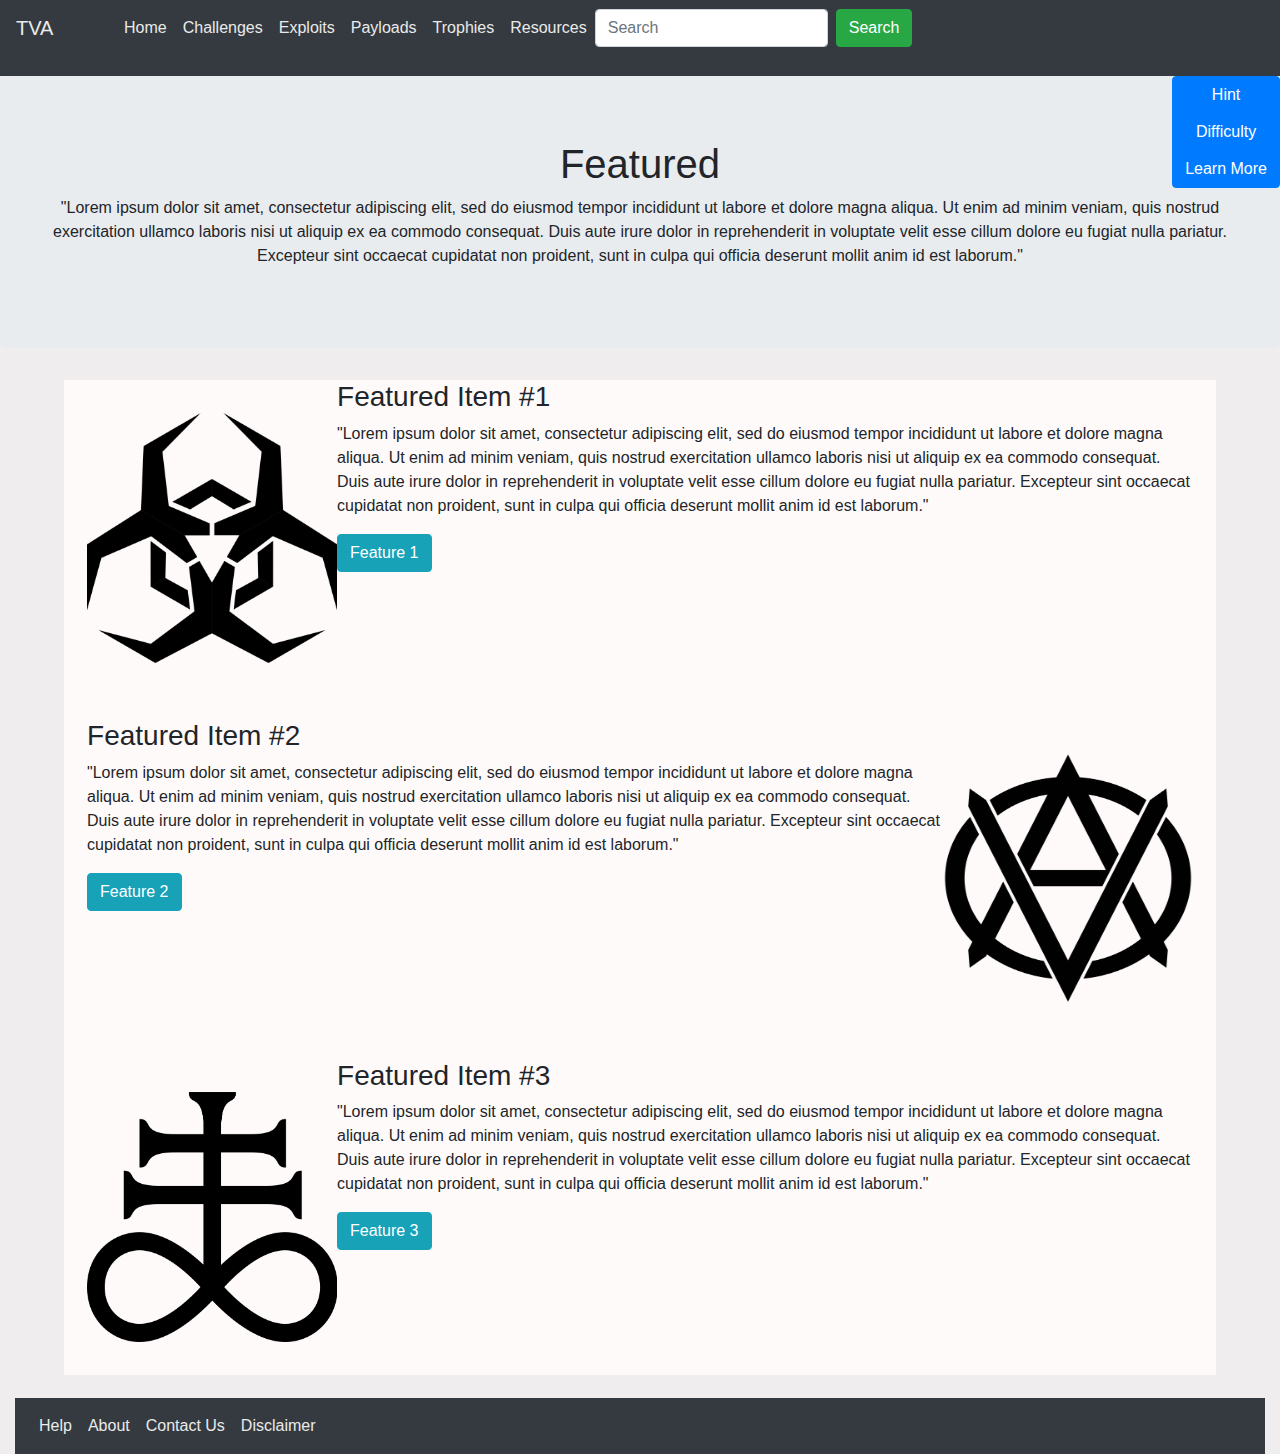
<file: index.html>
<!doctype html>
<html>
<head>
    <meta charset="utf-8">
    <meta name="viewport" content="width=device-width, initial-scale=1">
    <link rel="stylesheet" href="https://maxcdn.bootstrapcdn.com/bootstrap/4.0.0/css/bootstrap.min.css">
    <link href="./css/style.css" rel="stylesheet" type="text/css" />
    <script src="https://ajax.googleapis.com/ajax/libs/jquery/3.3.1/jquery.min.js"></script>
    <script src="https://cdnjs.cloudflare.com/ajax/libs/popper.js/1.12.9/umd/popper.min.js"></script>
    <script src="https://maxcdn.bootstrapcdn.com/bootstrap/4.0.0/js/bootstrap.min.js"></script>
    <title>Terribly Vulnerable Webapp</title>
</head>
<body>
    <!--**** ~ ~ ~ Navigation Bar ~ ~ ~ *****-->
    <nav class="navbar navbar-expand-sm bg-dark navbar-dark">
        <ul class="navbar-nav">
            <li class="nav-item">
                <!-- TVA logo here -->
                <a id="logo" class="navbar-brand" href="index.html">TVA</a>
            </li>
            <li class="nav-item">
                <button class="navbar-toggler" type="button" data-toggle="collapse" data-target="#collapsibleNavbar">
                    <span class="navbar-toggler-icon"></span>
                </button>
                <div class="collapse navbar-collapse toolbar" id="collapsibleNavbar">
                    <ul class="navbar-nav">
                        <li class="nav-item">
                            <a class="nav-link" href="index.html">Home</a>
                        </li>
                        <li class="nav-item">
                            <a class="nav-link" href="challenges.html">Challenges</a>
                        </li>
                        <li class="nav-item">
                            <a class="nav-link" href="exploits.html">Exploits</a>
                        </li>
                        <li class="nav-item">
                            <a class="nav-link" href="payloads.html">Payloads</a>
                        </li>
                        <li class="nav-item">
                            <a class="nav-link" href="trophies.html">Trophies</a>
                        </li>
                        <li class="nav-item">
                            <a class="nav-link" href="resources.html">Resources</a>
                        </li>
                    </ul>
                    <div id="search-bar">
                        <form class="form-inline" action="/action_page.php">
                            <input class="form-control mr-sm-2" type="text" placeholder="Search">
                            <button class="btn btn-success" type="submit">Search</button>
                        </form>
                    </div>
                </div>
            </li>
        </ul>
    </nav>
    <!-- ****** ~ ~ ~ Floating Side Bar ~ ~ ~ ****** -->
    <div id="floatingUI" class="btn-group-vertical">
        <button type="button" class="btn btn-primary">Hint</button>
        <button type="button" class="btn btn-primary">Difficulty</button>
        <button type="button" class="btn btn-primary">Learn More</button>
    </div>
    <!-- ****** ~ ~ ~ Page Body ~ ~ ~ ****** -->
    <div class="well well-sm">
        <div class="jumbotron" id="page-hdr">
            <h1>Featured</h1>
            <p>
                "Lorem ipsum dolor sit amet, consectetur adipiscing elit, sed do
                eiusmod tempor incididunt ut labore et dolore magna aliqua. Ut
                enim ad minim veniam, quis nostrud exercitation ullamco laboris
                nisi ut aliquip ex ea commodo consequat. Duis aute irure dolor
                in reprehenderit in voluptate velit esse cillum dolore eu fugiat
                nulla pariatur. Excepteur sint occaecat cupidatat non proident,
                sunt in culpa qui officia deserunt mollit anim id est laborum."
            </p>
        </div>
        <div class="well well-lg" id="card-box">
            <div id="body-div">
                <div id="featured" class="media">
                    <div id="feature-list" class="media-left">
                        <img id="card-img" src="images/card_001.png" class="media-object" />
                    </div>
                    <div class="media-body">
                        <div class="media-heading">
                            <h3>Featured Item #1</h3>
                            <p>
                                "Lorem ipsum dolor sit amet, consectetur adipiscing
                                elit, sed do eiusmod tempor incididunt ut labore et
                                dolore magna aliqua. Ut enim ad minim veniam, quis
                                nostrud exercitation ullamco laboris nisi ut
                                aliquip ex ea commodo consequat. Duis aute irure
                                dolor in reprehenderit in voluptate velit esse
                                cillum dolore eu fugiat nulla pariatur. Excepteur
                                sint occaecat cupidatat non proident, sunt in culpa
                                qui officia deserunt mollit anim id est laborum."
                            </p>
                            <button type="button" class="btn btn-info">Feature 1</button>
                        </div>
                    </div>
                </div>

                <div id="featured" class="media">
                    <div class="media-body">
                        <div class="media-heading">
                            <h3>Featured Item #2</h3>
                            <p>
                                "Lorem ipsum dolor sit amet, consectetur adipiscing
                                elit, sed do eiusmod tempor incididunt ut labore et
                                dolore magna aliqua. Ut enim ad minim veniam, quis
                                nostrud exercitation ullamco laboris nisi ut
                                aliquip ex ea commodo consequat. Duis aute irure
                                dolor in reprehenderit in voluptate velit esse
                                cillum dolore eu fugiat nulla pariatur. Excepteur
                                sint occaecat cupidatat non proident, sunt in culpa
                                qui officia deserunt mollit anim id est laborum."
                            </p>
                            <button type="button" class="btn btn-info">Feature 2</button>
                        </div>
                    </div>
                    <div id="feature-list" class="media-right">
                        <img id="card-img" src="images/card_002.png" class="media-object" />
                    </div>
                </div>

                <div id="featured" class="media">
                    <div id="feature-list" class="media-left">
                        <img id="card-img" src="images/card_003.png" class="media-object" />
                    </div>
                    <div class="media-body">
                        <div class="media-heading">
                            <h3>Featured Item #3</h3>
                            <p>
                                "Lorem ipsum dolor sit amet, consectetur adipiscing
                                elit, sed do eiusmod tempor incididunt ut labore et
                                dolore magna aliqua. Ut enim ad minim veniam, quis
                                nostrud exercitation ullamco laboris nisi ut
                                aliquip ex ea commodo consequat. Duis aute irure
                                dolor in reprehenderit in voluptate velit esse
                                cillum dolore eu fugiat nulla pariatur. Excepteur
                                sint occaecat cupidatat non proident, sunt in culpa
                                qui officia deserunt mollit anim id est laborum."
                            </p>
                            <button type="button" class="btn btn-info">Feature 3</button>
                        </div>
                    </div>
                </div>
            </div>
        </div>
    </div>
    <!-- ****** ~ ~ ~ Footer ~ ~ ~ ****** -->
    <footer class="col">
        <nav class="navbar navbar-expand-sm bg-dark">
            <ul class="navbar-nav">
                <li class="nav-item">
                    <a href="TODO.html" class="nav-link">Help</a>
                </li>
                <li class="nav-item">
                    <a href="TODO.html" class="nav-link">About</a>
                </li>
                <li class="nav-item">
                    <a href="TODO.html" class="nav-link">Contact Us</a>
                </li>
                <li class="nav-item">
                    <a href="TODO.html" class="nav-link">Disclaimer</a>
                </li>
            </ul>
        </nav>
    </footer>
</body>
</html>
</file>
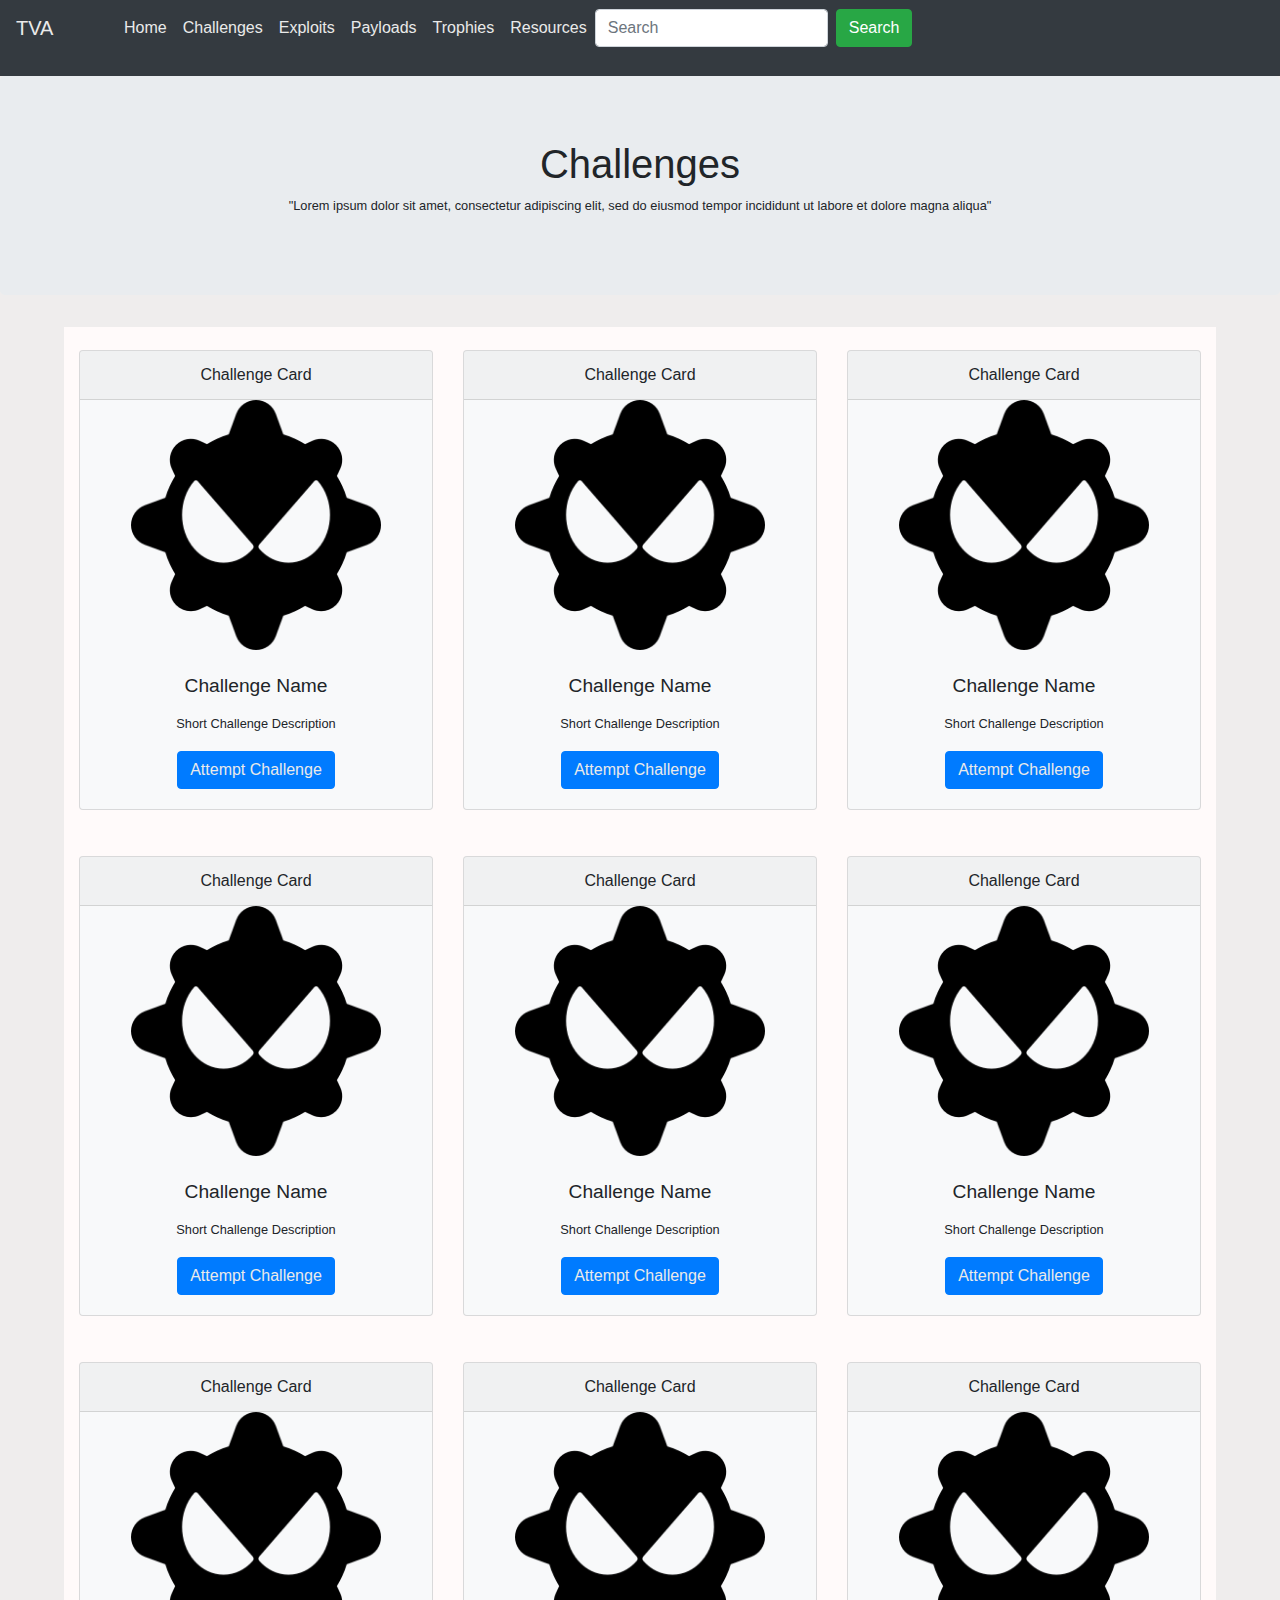
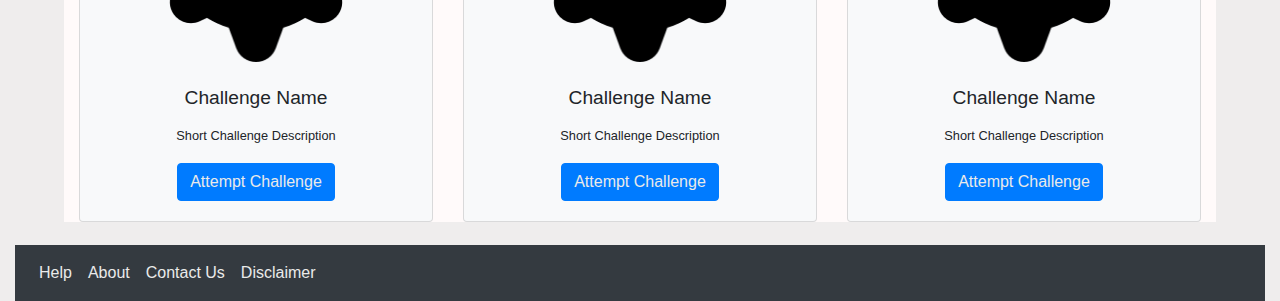
<file: challenges.html>
﻿<!DOCTYPE html>
<html>
<head>
    <meta charset="utf-8" />
    <meta charset="utf-8">
    <meta name="viewport" content="width=device-width, initial-scale=1">
    <link rel="stylesheet"
          href="https://maxcdn.bootstrapcdn.com/bootstrap/4.0.0/css/bootstrap.min.css">
    <link href="./css/style.css" rel="stylesheet" type="text/css" />
    <script src="https://ajax.googleapis.com/ajax/libs/jquery/3.3.1/jquery.min.js"></script>
    <script src="https://cdnjs.cloudflare.com/ajax/libs/popper.js/1.12.9/umd/popper.min.js"></script>
    <script src="https://maxcdn.bootstrapcdn.com/bootstrap/4.0.0/js/bootstrap.min.js"></script>
    <title>Terribly Vulnerable Webapp</title>
</head>
<body>
    <!--**** ~ ~ ~ Navigation Bar ~ ~ ~ *****-->
    <nav class="navbar navbar-expand-sm bg-dark navbar-dark">
        <ul class="navbar-nav">
            <li class="nav-item">
                <!-- TVA logo here -->
                <a id="logo" class="navbar-brand" href="index.html">TVA</a>
            </li>
            <li class="nav-item">
                <button class="navbar-toggler" type="button"
                        data-toggle="collapse" data-target="#collapsibleNavbar">
                    <span class="navbar-toggler-icon"></span>
                </button>
                <div class="collapse navbar-collapse" id="collapsibleNavbar">
                    <ul class="navbar-nav">
                        <li class="nav-item">
                            <a class="nav-link" href="index.html">Home</a>
                        </li>
                        <li class="nav-item">
                            <a class="nav-link" href="challenges.html">Challenges</a>
                        </li>
                        <li class="nav-item">
                            <a class="nav-link" href="exploits.html">Exploits</a>
                        </li>
                        <li class="nav-item">
                            <a class="nav-link" href="payloads.html">Payloads</a>
                        </li>
                        <li class="nav-item">
                            <a class="nav-link" href="trophies.html">Trophies</a>
                        </li>
                        <li class="nav-item">
                            <a class="nav-link" href="resources.html">Resources</a>
                        </li>
                    </ul>
                    <div id="search-bar">
                        <form class="form-inline" action="/action_page.php">
                            <input class="form-control mr-sm-2"
                                   type="text" placeholder="Search">
                            <button class="btn btn-success"
                                    type="submit">
                                Search
                            </button>
                        </form>
                    </div>
                </div>
            </li>
        </ul>
    </nav>
    <!-- ****** ~ ~ ~ Page Body ~ ~ ~ ****** -->
    <div class="well well-sm">
        <div class="jumbotron" id="page-hdr">
            <h1>Challenges</h1>
            <small>
                <p>
                    "Lorem ipsum dolor sit amet, consectetur adipiscing elit,
                    sed do eiusmod tempor incididunt ut labore et dolore magna
                    aliqua"
                </p>
            </small>
        </div>
        <div class="well well-lg" id="card-box">
            <div id="body-div">
                <div class="row" id="card-row">
                    <div class="col">
                        <div class="card bg-light" id="card-div">
                            <div class="card-header">Challenge Card</div>
                            <img id="card-img" class="card-img-top" src="images/card_004.png"
                                 alt="Challenge image" />
                            <div class="card-body">
                                <h4 class="card-title"><small>Challenge Name</small></h4>
                                <p class="card-text"><small>Short Challenge Description</small></p>
                                <a href="#" class="btn btn-primary">Attempt Challenge</a>
                            </div>
                        </div>
                    </div>
                    <div class="col">
                        <div class="card bg-light" id="card-div">
                            <div class="card-header">Challenge Card</div>
                            <img id="card-img" class="card-img-top" src="images/card_004.png"
                                 alt="Challenge image" />
                            <div class="card-body">
                                <h4 class="card-title"><small>Challenge Name</small></h4>
                                <p class="card-text"><small>Short Challenge Description</small></p>
                                <a href="#" class="btn btn-primary">Attempt Challenge</a>
                            </div>
                        </div>
                    </div>
                    <div class="col">
                        <div class="card bg-light" id="card-div">
                            <div class="card-header">Challenge Card</div>
                            <img id="card-img" class="card-img-top" src="images/card_004.png"
                                 alt="Challenge image" />
                            <div class="card-body">
                                <h4 class="card-title"><small>Challenge Name</small></h4>
                                <p class="card-text"><small>Short Challenge Description</small></p>
                                <a href="#" class="btn btn-primary">Attempt Challenge</a>
                            </div>
                        </div>
                    </div>
                </div>
                <div class="row" id="card-row">
                    <div class="col">
                        <div class="card bg-light" id="card-div">
                            <div class="card-header">Challenge Card</div>
                            <img id="card-img" class="card-img-top" src="images/card_004.png"
                                 alt="Challenge image" />
                            <div class="card-body">
                                <h4 class="card-title"><small>Challenge Name</small></h4>
                                <p class="card-text"><small>Short Challenge Description</small></p>
                                <a href="#" class="btn btn-primary">Attempt Challenge</a>
                            </div>
                        </div>
                    </div>
                    <div class="col">
                        <div class="card bg-light" id="card-div">
                            <div class="card-header">Challenge Card</div>
                            <img id="card-img" class="card-img-top" src="images/card_004.png"
                                 alt="Challenge image" />
                            <div class="card-body">
                                <h4 class="card-title"><small>Challenge Name</small></h4>
                                <p class="card-text"><small>Short Challenge Description</small></p>
                                <a href="#" class="btn btn-primary">Attempt Challenge</a>
                            </div>
                        </div>
                    </div>
                    <div class="col">
                        <div class="card bg-light" id="card-div">
                            <div class="card-header">Challenge Card</div>
                            <img id="card-img" class="card-img-top" src="images/card_004.png"
                                 alt="Challenge image" />
                            <div class="card-body">
                                <h4 class="card-title"><small>Challenge Name</small></h4>
                                <p class="card-text"><small>Short Challenge Description</small></p>
                                <a href="#" class="btn btn-primary">Attempt Challenge</a>
                            </div>
                        </div>
                    </div>
                </div>
                <div class="row" id="card-row">
                    <div class="col">
                        <div class="card bg-light" id="card-div">
                            <div class="card-header">Challenge Card</div>
                            <img id="card-img" class="card-img-top" src="images/card_004.png"
                                 alt="Challenge image" />
                            <div class="card-body">
                                <h4 class="card-title"><small>Challenge Name</small></h4>
                                <p class="card-text"><small>Short Challenge Description</small></p>
                                <a href="#" class="btn btn-primary">Attempt Challenge</a>
                            </div>
                        </div>
                    </div>
                    <div class="col">
                        <div class="card bg-light" id="card-div">
                            <div class="card-header">Challenge Card</div>
                            <img id="card-img" class="card-img-top" src="images/card_004.png"
                                 alt="Challenge image" />
                            <div class="card-body">
                                <h4 class="card-title"><small>Challenge Name</small></h4>
                                <p class="card-text"><small>Short Challenge Description</small></p>
                                <a href="#" class="btn btn-primary">Attempt Challenge</a>
                            </div>
                        </div>
                    </div>
                    <div class="col">
                        <div class="card bg-light" id="card-div">
                            <div class="card-header">Challenge Card</div>
                            <img id="card-img" class="card-img-top" src="images/card_004.png"
                                 alt="Challenge image" />
                            <div class="card-body">
                                <h4 class="card-title"><small>Challenge Name</small></h4>
                                <p class="card-text"><small>Short Challenge Description</small></p>
                                <a href="#" class="btn btn-primary">Attempt Challenge</a>
                            </div>
                        </div>
                    </div>
                </div>
            </div>
        </div>
    </div>
    <!-- ****** ~ ~ ~ Footer ~ ~ ~ ****** -->
    <footer class="col">
        <nav class="navbar navbar-expand-sm bg-dark">
            <ul class="navbar-nav">
                <li class="nav-item">
                    <a href="TODO.html" class="nav-link">Help</a>
                </li>
                <li class="nav-item">
                    <a href="TODO.html" class="nav-link">About</a>
                </li>
                <li class="nav-item">
                    <a href="TODO.html" class="nav-link">Contact Us</a>
                </li>
                <li class="nav-item">
                    <a href="TODO.html" class="nav-link">Disclaimer</a>
                </li>
            </ul>
        </nav>
    </footer>
</body>
</html>
</file>
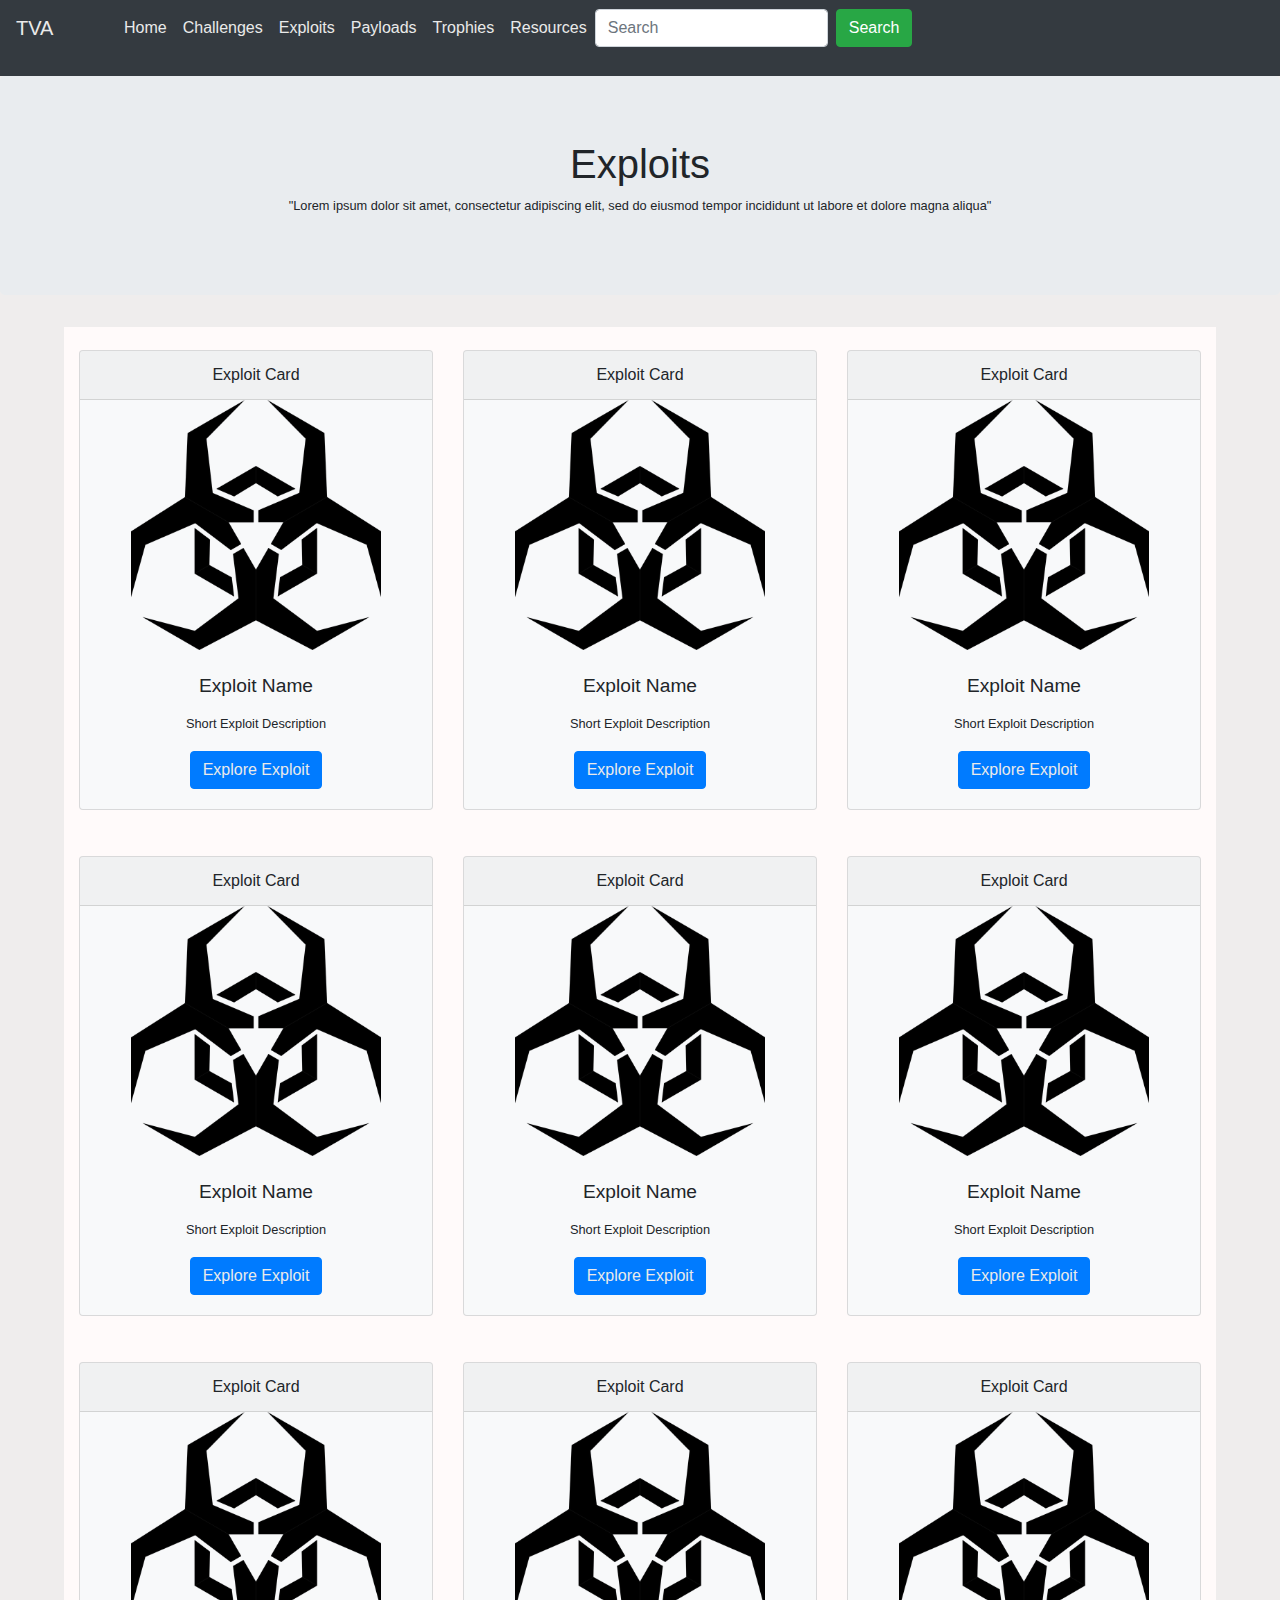
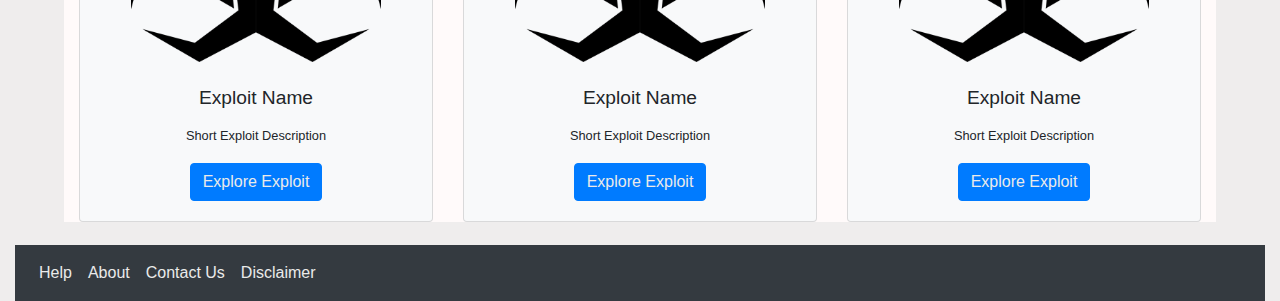
<file: exploits.html>
﻿<!DOCTYPE html>
<html>
<head>
    <meta charset="utf-8" />
    <meta charset="utf-8">
    <meta name="viewport" content="width=device-width, initial-scale=1">
    <link rel="stylesheet"
          href="https://maxcdn.bootstrapcdn.com/bootstrap/4.0.0/css/bootstrap.min.css">
    <link href="./css/style.css" rel="stylesheet" type="text/css" />
    <script src="https://ajax.googleapis.com/ajax/libs/jquery/3.3.1/jquery.min.js"></script>
    <script src="https://cdnjs.cloudflare.com/ajax/libs/popper.js/1.12.9/umd/popper.min.js"></script>
    <script src="https://maxcdn.bootstrapcdn.com/bootstrap/4.0.0/js/bootstrap.min.js"></script>
    <title>Terribly Vulnerable Webapp</title>
</head>
<body>
    <!--**** ~ ~ ~ Navigation Bar ~ ~ ~ *****-->
    <nav class="navbar navbar-expand-sm bg-dark navbar-dark">
        <ul class="navbar-nav">
            <li class="nav-item">
                <!-- TVA logo here -->
                <a id="logo" class="navbar-brand" href="index.html">TVA</a>
            </li>
            <li class="nav-item">
                <button class="navbar-toggler" type="button"
                        data-toggle="collapse" data-target="#collapsibleNavbar">
                    <span class="navbar-toggler-icon"></span>
                </button>
                <div class="collapse navbar-collapse" id="collapsibleNavbar">
                    <ul class="navbar-nav">
                        <li class="nav-item">
                            <a class="nav-link" href="index.html">Home</a>
                        </li>
                        <li class="nav-item">
                            <a class="nav-link" href="challenges.html">Challenges</a>
                        </li>
                        <li class="nav-item">
                            <a class="nav-link" href="exploits.html">Exploits</a>
                        </li>
                        <li class="nav-item">
                            <a class="nav-link" href="payloads.html">Payloads</a>
                        </li>
                        <li class="nav-item">
                            <a class="nav-link" href="trophies.html">Trophies</a>
                        </li>
                        <li class="nav-item">
                            <a class="nav-link" href="resources.html">Resources</a>
                        </li>
                    </ul>
                    <div id="search-bar">
                        <form class="form-inline" action="/action_page.php">
                            <input class="form-control mr-sm-2"
                                   type="text" placeholder="Search">
                            <button class="btn btn-success"
                                    type="submit">
                                Search
                            </button>
                        </form>
                    </div>
                </div>
            </li>
        </ul>
    </nav>
    <!-- ****** ~ ~ ~ Page Body ~ ~ ~ ****** -->
    <div class="well well-sm">
        <div class="jumbotron" id="page-hdr">
            <h1>Exploits</h1>
            <small>
                <p>
                    "Lorem ipsum dolor sit amet, consectetur adipiscing elit,
                    sed do eiusmod tempor incididunt ut labore et dolore magna
                    aliqua"
                </p>
            </small>
        </div>
        <div class="well well-lg" id="card-box">
            <div id="body-div">
                <div class="row" id="card-row">
                    <div class="col">
                        <div class="card bg-light" id="card-div">
                            <div class="card-header">Exploit Card</div>
                            <img id="card-img" class="card-img-top" src="images/card_001.png"
                                 alt="exploit image" />
                            <div class="card-body">
                                <h4 class="card-title"><small>Exploit Name</small></h4>
                                <p class="card-text"><small>Short Exploit Description</small></p>
                                <a href="#" class="btn btn-primary">Explore Exploit</a>
                            </div>
                        </div>
                    </div>
                    <div class="col">
                        <div class="card bg-light" id="card-div">
                            <div class="card-header">Exploit Card</div>
                            <img id="card-img" class="card-img-top" src="images/card_001.png"
                                 alt="exploit image" />
                            <div class="card-body">
                                <h4 class="card-title"><small>Exploit Name</small></h4>
                                <p class="card-text"><small>Short Exploit Description</small></p>
                                <a href="#" class="btn btn-primary">Explore Exploit</a>
                            </div>
                        </div>
                    </div>
                    <div class="col">
                        <div class="card bg-light" id="card-div">
                            <div class="card-header">Exploit Card</div>
                            <img id="card-img" class="card-img-top" src="images/card_001.png"
                                 alt="exploit image" />
                            <div class="card-body">
                                <h4 class="card-title"><small>Exploit Name</small></h4>
                                <p class="card-text"><small>Short Exploit Description</small></p>
                                <a href="#" class="btn btn-primary">Explore Exploit</a>
                            </div>
                        </div>
                    </div>
                </div>
                <div class="row" id="card-row">
                    <div class="col">
                        <div class="card bg-light" id="card-div">
                            <div class="card-header">Exploit Card</div>
                            <img id="card-img" class="card-img-top" src="images/card_001.png"
                                 alt="exploit image" />
                            <div class="card-body">
                                <h4 class="card-title"><small>Exploit Name</small></h4>
                                <p class="card-text"><small>Short Exploit Description</small></p>
                                <a href="#" class="btn btn-primary">Explore Exploit</a>
                            </div>
                        </div>
                    </div>
                    <div class="col">
                        <div class="card bg-light" id="card-div">
                            <div class="card-header">Exploit Card</div>
                            <img id="card-img" class="card-img-top" src="images/card_001.png"
                                 alt="exploit image" />
                            <div class="card-body">
                                <h4 class="card-title"><small>Exploit Name</small></h4>
                                <p class="card-text"><small>Short Exploit Description</small></p>
                                <a href="#" class="btn btn-primary">Explore Exploit</a>
                            </div>
                        </div>
                    </div>
                    <div class="col">
                        <div class="card bg-light" id="card-div">
                            <div class="card-header">Exploit Card</div>
                            <img id="card-img" class="card-img-top" src="images/card_001.png"
                                 alt="exploit image" />
                            <div class="card-body">
                                <h4 class="card-title"><small>Exploit Name</small></h4>
                                <p class="card-text"><small>Short Exploit Description</small></p>
                                <a href="#" class="btn btn-primary">Explore Exploit</a>
                            </div>
                        </div>
                    </div>
                </div>
                <div class="row" id="card-row">
                    <div class="col">
                        <div class="card bg-light" id="card-div">
                            <div class="card-header">Exploit Card</div>
                            <img id="card-img" class="card-img-top" src="images/card_001.png"
                                 alt="exploit image" />
                            <div class="card-body">
                                <h4 class="card-title"><small>Exploit Name</small></h4>
                                <p class="card-text"><small>Short Exploit Description</small></p>
                                <a href="#" class="btn btn-primary">Explore Exploit</a>
                            </div>
                        </div>
                    </div>
                    <div class="col">
                        <div class="card bg-light" id="card-div">
                            <div class="card-header">Exploit Card</div>
                            <img id="card-img" class="card-img-top" src="images/card_001.png"
                                 alt="exploit image" />
                            <div class="card-body">
                                <h4 class="card-title"><small>Exploit Name</small></h4>
                                <p class="card-text"><small>Short Exploit Description</small></p>
                                <a href="#" class="btn btn-primary">Explore Exploit</a>
                            </div>
                        </div>
                    </div>
                    <div class="col">
                        <div class="card bg-light" id="card-div">
                            <div class="card-header">Exploit Card</div>
                            <img id="card-img" class="card-img-top" src="images/card_001.png"
                                 alt="exploit image" />
                            <div class="card-body">
                                <h4 class="card-title"><small>Exploit Name</small></h4>
                                <p class="card-text"><small>Short Exploit Description</small></p>
                                <a href="#" class="btn btn-primary">Explore Exploit</a>
                            </div>
                        </div>
                    </div>
                </div>
            </div>
        </div>
    </div>
    <!-- ****** ~ ~ ~ Footer ~ ~ ~ ****** -->
    <footer class="col">
        <nav class="navbar navbar-expand-sm bg-dark">
            <ul class="navbar-nav">
                <li class="nav-item">
                    <a href="TODO.html" class="nav-link">Help</a>
                </li>
                <li class="nav-item">
                    <a href="TODO.html" class="nav-link">About</a>
                </li>
                <li class="nav-item">
                    <a href="TODO.html" class="nav-link">Contact Us</a>
                </li>
                <li class="nav-item">
                    <a href="TODO.html" class="nav-link">Disclaimer</a>
                </li>
            </ul>
        </nav>
    </footer>
</body>
</html>
</file>
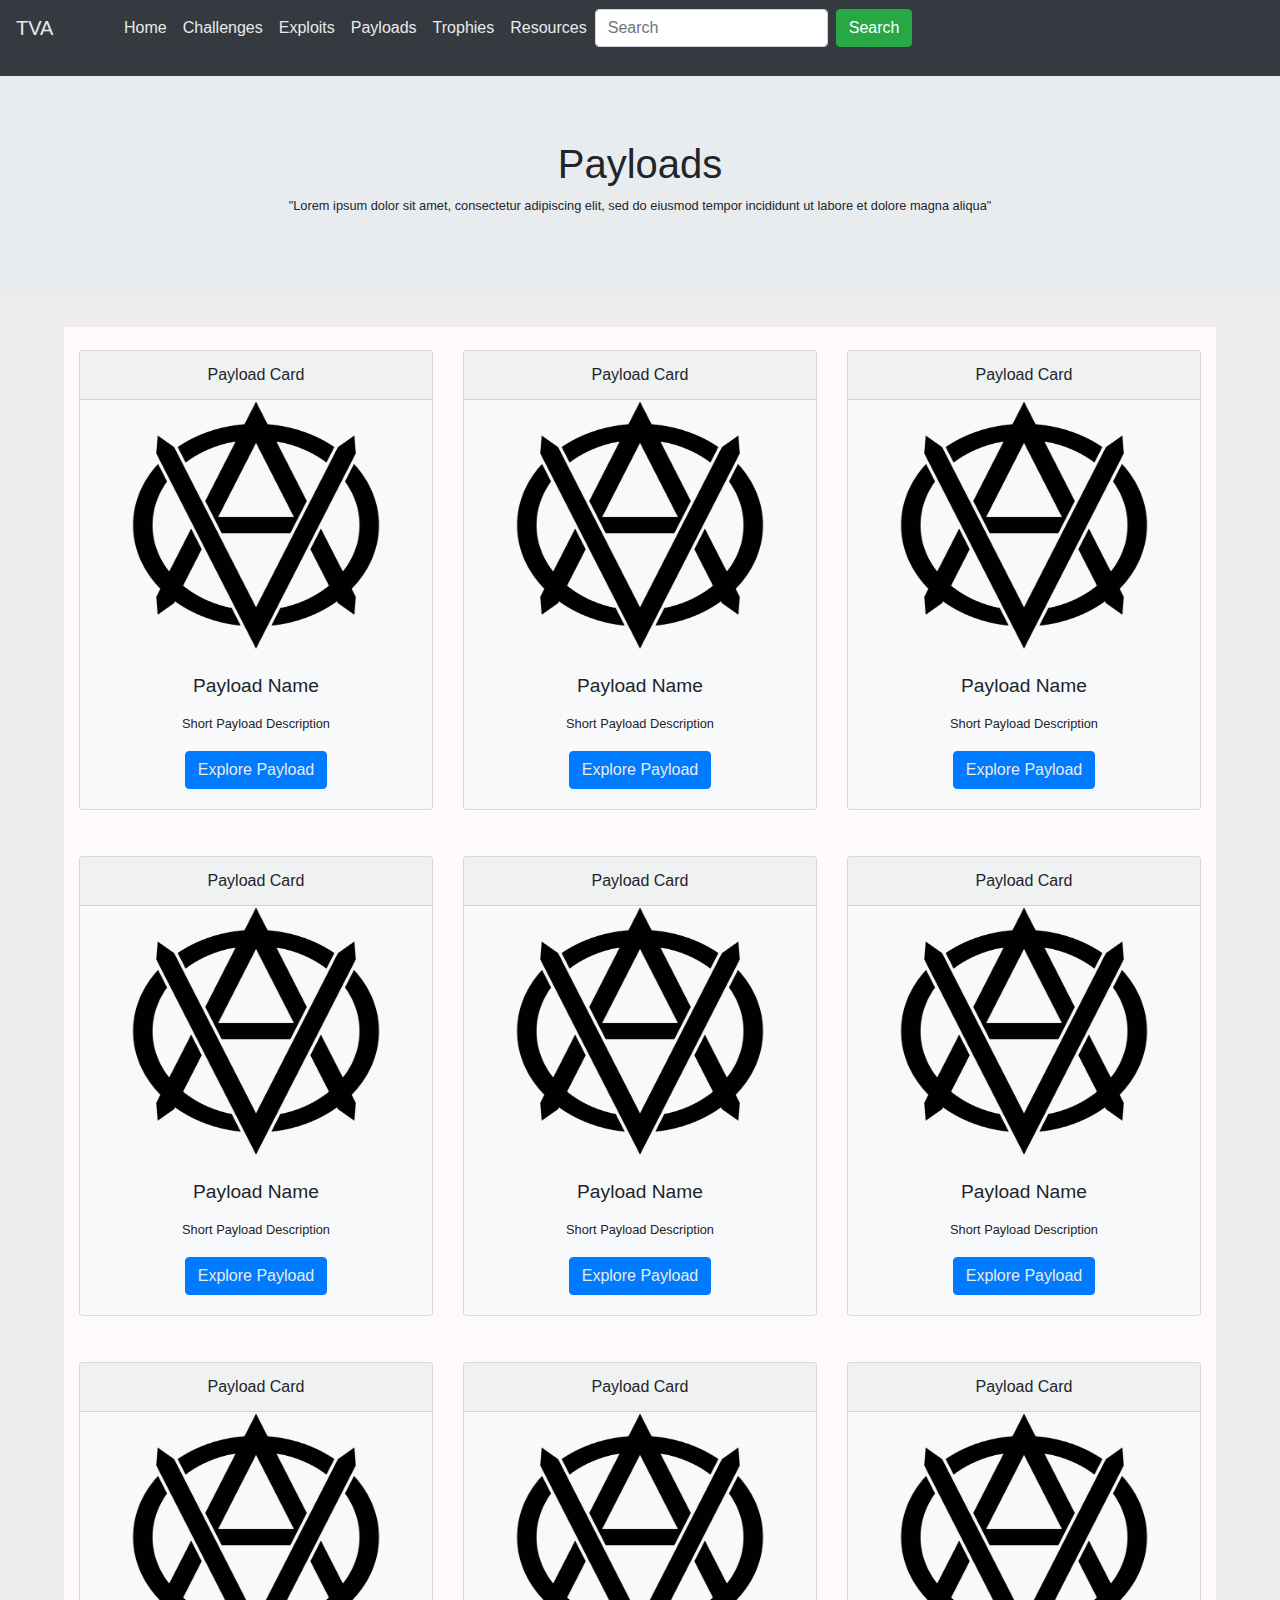
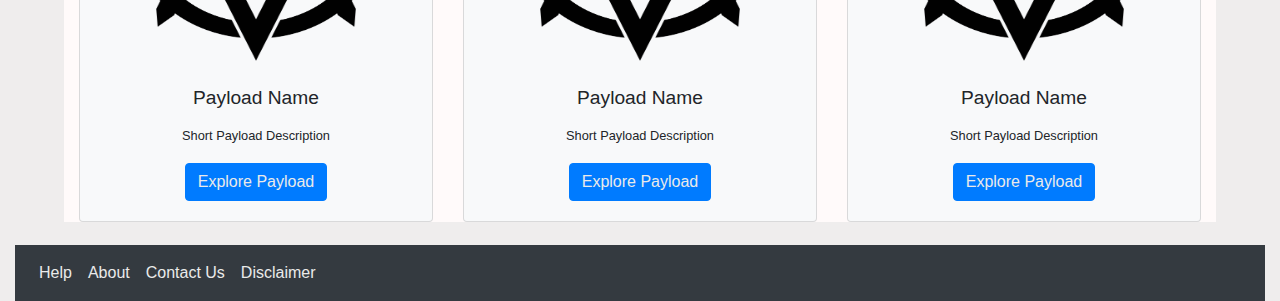
<file: payloads.html>
﻿<!DOCTYPE html>
<html>
<head>
    <meta charset="utf-8" />
    <meta charset="utf-8">
    <meta name="viewport" content="width=device-width, initial-scale=1">
    <link rel="stylesheet"
          href="https://maxcdn.bootstrapcdn.com/bootstrap/4.0.0/css/bootstrap.min.css">
    <link href="./css/style.css" rel="stylesheet" type="text/css" />
    <script src="https://ajax.googleapis.com/ajax/libs/jquery/3.3.1/jquery.min.js"></script>
    <script src="https://cdnjs.cloudflare.com/ajax/libs/popper.js/1.12.9/umd/popper.min.js"></script>
    <script src="https://maxcdn.bootstrapcdn.com/bootstrap/4.0.0/js/bootstrap.min.js"></script>
    <title>Terribly Vulnerable Webapp</title>
</head>
<body>
    <!--**** ~ ~ ~ Navigation Bar ~ ~ ~ *****-->
    <nav class="navbar navbar-expand-sm bg-dark navbar-dark">
        <ul class="navbar-nav">
            <li class="nav-item">
                <!-- TVA logo here -->
                <a id="logo" class="navbar-brand" href="index.html">TVA</a>
            </li>
            <li class="nav-item">
                <button class="navbar-toggler" type="button"
                        data-toggle="collapse" data-target="#collapsibleNavbar">
                    <span class="navbar-toggler-icon"></span>
                </button>
                <div class="collapse navbar-collapse" id="collapsibleNavbar">
                    <ul class="navbar-nav">
                        <li class="nav-item">
                            <a class="nav-link" href="index.html">Home</a>
                        </li>
                        <li class="nav-item">
                            <a class="nav-link" href="challenges.html">Challenges</a>
                        </li>
                        <li class="nav-item">
                            <a class="nav-link" href="exploits.html">Exploits</a>
                        </li>
                        <li class="nav-item">
                            <a class="nav-link" href="payloads.html">Payloads</a>
                        </li>
                        <li class="nav-item">
                            <a class="nav-link" href="trophies.html">Trophies</a>
                        </li>
                        <li class="nav-item">
                            <a class="nav-link" href="resources.html">Resources</a>
                        </li>
                    </ul>
                    <div id="search-bar">
                        <form class="form-inline" action="/action_page.php">
                            <input class="form-control mr-sm-2"
                                   type="text" placeholder="Search">
                            <button class="btn btn-success"
                                    type="submit">
                                Search
                            </button>
                        </form>
                    </div>
                </div>
            </li>
        </ul>
    </nav>
    <!-- ****** ~ ~ ~ Page Body ~ ~ ~ ****** -->
    <div class="well well-sm">
        <div class="jumbotron" id="page-hdr">
            <h1>Payloads</h1>
            <small>
                <p>
                    "Lorem ipsum dolor sit amet, consectetur adipiscing elit,
                    sed do eiusmod tempor incididunt ut labore et dolore magna
                    aliqua"
                </p>
            </small>
        </div>
        <div class="well well-lg" id="card-box">
            <div id="body-div">
                <div class="row" id="card-row">
                    <div class="col">
                        <div class="card bg-light" id="card-div">
                            <div class="card-header">Payload Card</div>
                            <img id="card-img" class="card-img-top" src="images/card_002.png"
                                 alt="Payload image" />
                            <div class="card-body">
                                <h4 class="card-title"><small>Payload Name</small></h4>
                                <p class="card-text"><small>Short Payload Description</small></p>
                                <a href="#" class="btn btn-primary">Explore Payload</a>
                            </div>
                        </div>
                    </div>
                    <div class="col">
                        <div class="card bg-light" id="card-div">
                            <div class="card-header">Payload Card</div>
                            <img id="card-img" class="card-img-top" src="images/card_002.png"
                                 alt="Payload image" />
                            <div class="card-body">
                                <h4 class="card-title"><small>Payload Name</small></h4>
                                <p class="card-text"><small>Short Payload Description</small></p>
                                <a href="#" class="btn btn-primary">Explore Payload</a>
                            </div>
                        </div>
                    </div>
                    <div class="col">
                        <div class="card bg-light" id="card-div">
                            <div class="card-header">Payload Card</div>
                            <img id="card-img" class="card-img-top" src="images/card_002.png"
                                 alt="Payload image" />
                            <div class="card-body">
                                <h4 class="card-title"><small>Payload Name</small></h4>
                                <p class="card-text"><small>Short Payload Description</small></p>
                                <a href="#" class="btn btn-primary">Explore Payload</a>
                            </div>
                        </div>
                    </div>
                </div>
                <div class="row" id="card-row">
                    <div class="col">
                        <div class="card bg-light" id="card-div">
                            <div class="card-header">Payload Card</div>
                            <img id="card-img" class="card-img-top" src="images/card_002.png"
                                 alt="Payload image" />
                            <div class="card-body">
                                <h4 class="card-title"><small>Payload Name</small></h4>
                                <p class="card-text"><small>Short Payload Description</small></p>
                                <a href="#" class="btn btn-primary">Explore Payload</a>
                            </div>
                        </div>
                    </div>
                    <div class="col">
                        <div class="card bg-light" id="card-div">
                            <div class="card-header">Payload Card</div>
                            <img id="card-img" class="card-img-top" src="images/card_002.png"
                                 alt="Payload image" />
                            <div class="card-body">
                                <h4 class="card-title"><small>Payload Name</small></h4>
                                <p class="card-text"><small>Short Payload Description</small></p>
                                <a href="#" class="btn btn-primary">Explore Payload</a>
                            </div>
                        </div>
                    </div>
                    <div class="col">
                        <div class="card bg-light" id="card-div">
                            <div class="card-header">Payload Card</div>
                            <img id="card-img" class="card-img-top" src="images/card_002.png"
                                 alt="Payload image" />
                            <div class="card-body">
                                <h4 class="card-title"><small>Payload Name</small></h4>
                                <p class="card-text"><small>Short Payload Description</small></p>
                                <a href="#" class="btn btn-primary">Explore Payload</a>
                            </div>
                        </div>
                    </div>
                </div>
                <div class="row" id="card-row">
                    <div class="col">
                        <div class="card bg-light" id="card-div">
                            <div class="card-header">Payload Card</div>
                            <img id="card-img" class="card-img-top" src="images/card_002.png"
                                 alt="Payload image" />
                            <div class="card-body">
                                <h4 class="card-title"><small>Payload Name</small></h4>
                                <p class="card-text"><small>Short Payload Description</small></p>
                                <a href="#" class="btn btn-primary">Explore Payload</a>
                            </div>
                        </div>
                    </div>
                    <div class="col">
                        <div class="card bg-light" id="card-div">
                            <div class="card-header">Payload Card</div>
                            <img id="card-img" class="card-img-top" src="images/card_002.png"
                                 alt="Payload image" />
                            <div class="card-body">
                                <h4 class="card-title"><small>Payload Name</small></h4>
                                <p class="card-text"><small>Short Payload Description</small></p>
                                <a href="#" class="btn btn-primary">Explore Payload</a>
                            </div>
                        </div>
                    </div>
                    <div class="col">
                        <div class="card bg-light" id="card-div">
                            <div class="card-header">Payload Card</div>
                            <img id="card-img" class="card-img-top" src="images/card_002.png"
                                 alt="Payload image" />
                            <div class="card-body">
                                <h4 class="card-title"><small>Payload Name</small></h4>
                                <p class="card-text"><small>Short Payload Description</small></p>
                                <a href="#" class="btn btn-primary">Explore Payload</a>
                            </div>
                        </div>
                    </div>
                </div>
            </div>
        </div>
    </div>
    <!-- ****** ~ ~ ~ Footer ~ ~ ~ ****** -->
    <footer class="col">
        <nav class="navbar navbar-expand-sm bg-dark">
            <ul class="navbar-nav">
                <li class="nav-item">
                    <a href="TODO.html" class="nav-link">Help</a>
                </li>
                <li class="nav-item">
                    <a href="TODO.html" class="nav-link">About</a>
                </li>
                <li class="nav-item">
                    <a href="TODO.html" class="nav-link">Contact Us</a>
                </li>
                <li class="nav-item">
                    <a href="TODO.html" class="nav-link">Disclaimer</a>
                </li>
            </ul>
        </nav>
    </footer>
</body>
</html>
</file>
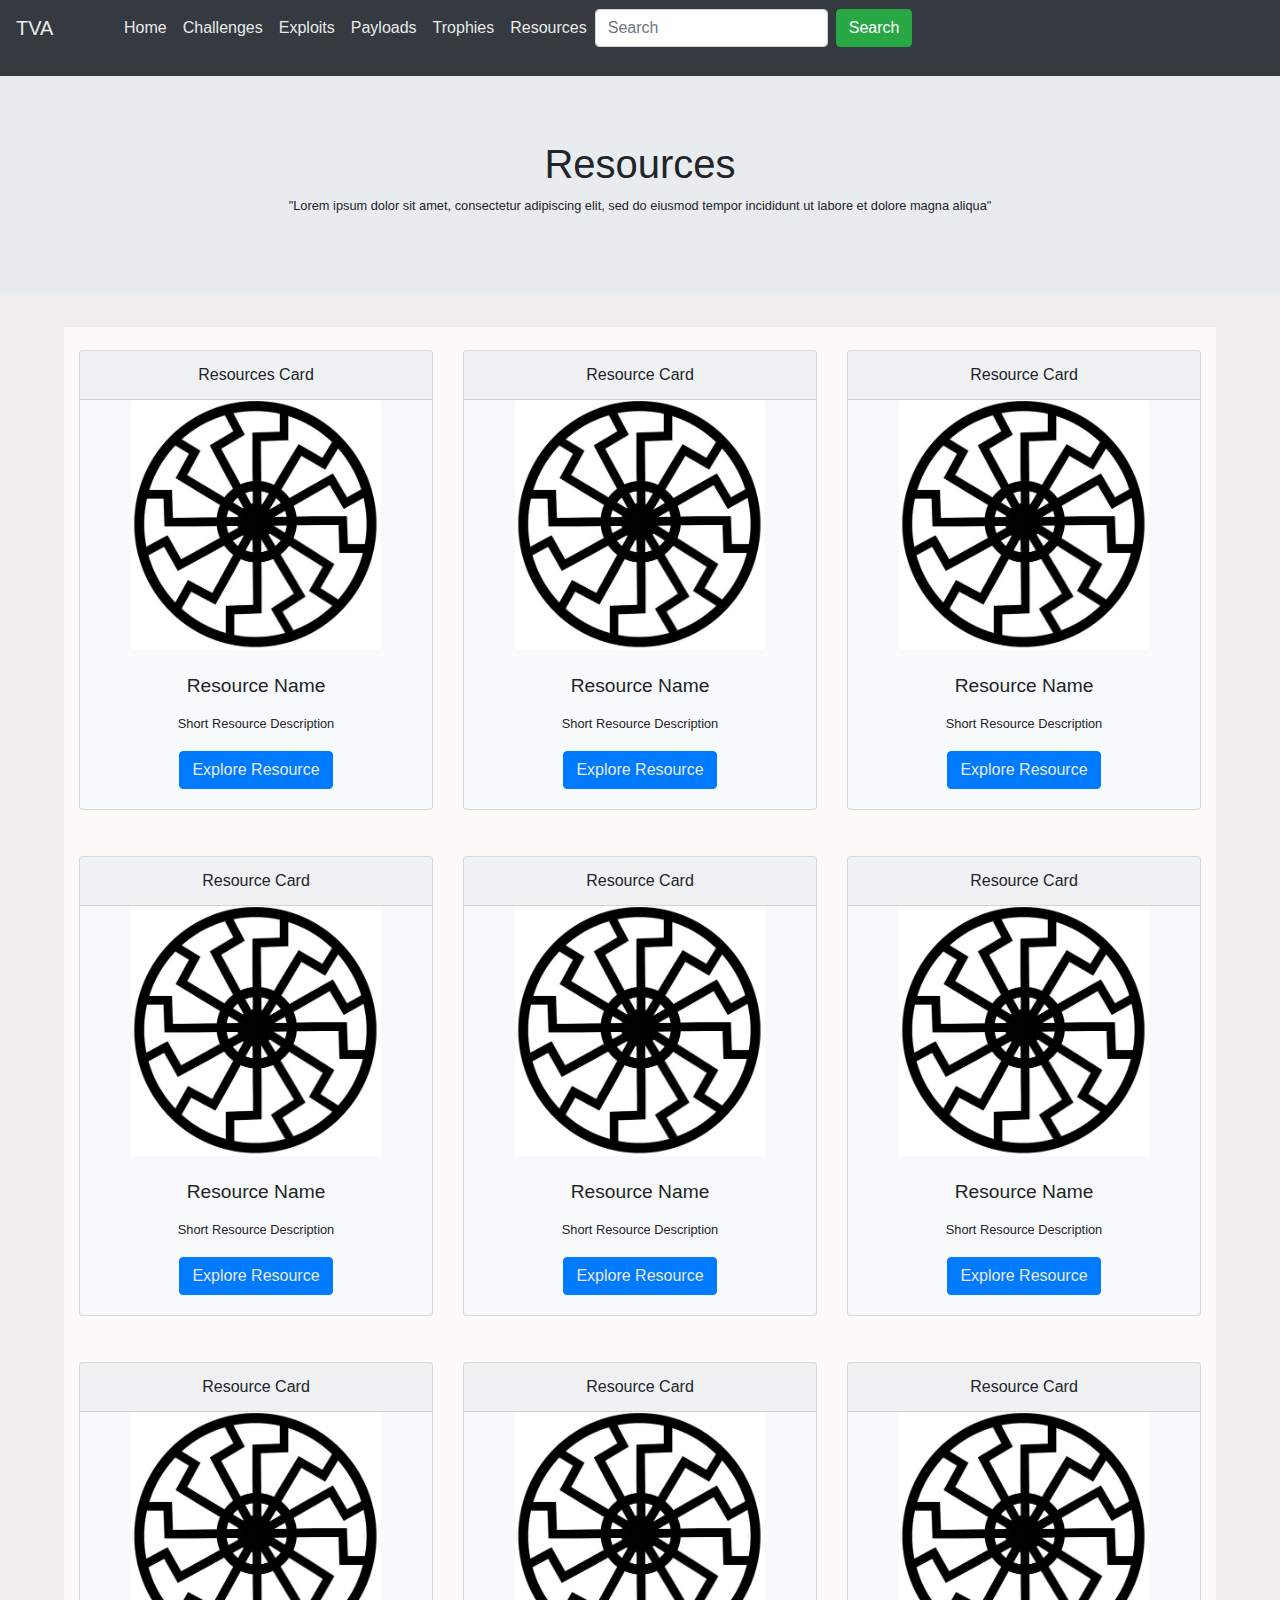
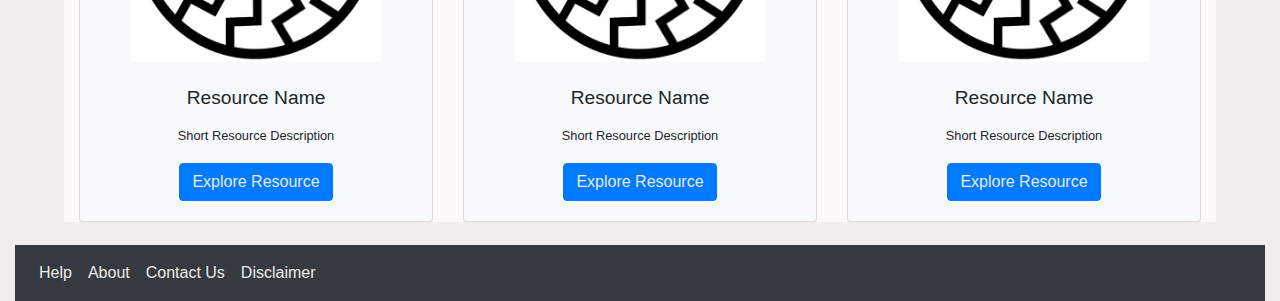
<file: resources.html>
﻿<!DOCTYPE html>
<html>
<head>
    <meta charset="utf-8" />
    <meta charset="utf-8">
    <meta name="viewport" content="width=device-width, initial-scale=1">
    <link rel="stylesheet"
          href="https://maxcdn.bootstrapcdn.com/bootstrap/4.0.0/css/bootstrap.min.css">
    <link href="./css/style.css" rel="stylesheet" type="text/css" />
    <script src="https://ajax.googleapis.com/ajax/libs/jquery/3.3.1/jquery.min.js"></script>
    <script src="https://cdnjs.cloudflare.com/ajax/libs/popper.js/1.12.9/umd/popper.min.js"></script>
    <script src="https://maxcdn.bootstrapcdn.com/bootstrap/4.0.0/js/bootstrap.min.js"></script>
    <title>Terribly Vulnerable Webapp</title>
</head>
<body>
    <!--**** ~ ~ ~ Navigation Bar ~ ~ ~ *****-->
    <nav class="navbar navbar-expand-sm bg-dark navbar-dark">
        <ul class="navbar-nav">
            <li class="nav-item">
                <!-- TVA logo here -->
                <a id="logo" class="navbar-brand" href="index.html">TVA</a>
            </li>
            <li class="nav-item">
                <button class="navbar-toggler" type="button"
                        data-toggle="collapse" data-target="#collapsibleNavbar">
                    <span class="navbar-toggler-icon"></span>
                </button>
                <div class="collapse navbar-collapse" id="collapsibleNavbar">
                    <ul class="navbar-nav">
                        <li class="nav-item">
                            <a class="nav-link" href="index.html">Home</a>
                        </li>
                        <li class="nav-item">
                            <a class="nav-link" href="challenges.html">Challenges</a>
                        </li>
                        <li class="nav-item">
                            <a class="nav-link" href="exploits.html">Exploits</a>
                        </li>
                        <li class="nav-item">
                            <a class="nav-link" href="payloads.html">Payloads</a>
                        </li>
                        <li class="nav-item">
                            <a class="nav-link" href="trophies.html">Trophies</a>
                        </li>
                        <li class="nav-item">
                            <a class="nav-link" href="resources.html">Resources</a>
                        </li>
                    </ul>
                    <div id="search-bar">
                        <form class="form-inline" action="/action_page.php">
                            <input class="form-control mr-sm-2"
                                   type="text" placeholder="Search">
                            <button class="btn btn-success"
                                    type="submit">
                                Search
                            </button>
                        </form>
                    </div>
                </div>
            </li>
        </ul>
    </nav>
    <!-- ****** ~ ~ ~ Page Body ~ ~ ~ ****** -->
    <div class="well well-sm">
        <div class="jumbotron" id="page-hdr">
            <h1>Resources</h1>
            <small>
                <p>
                    "Lorem ipsum dolor sit amet, consectetur adipiscing elit,
                    sed do eiusmod tempor incididunt ut labore et dolore magna
                    aliqua"
                </p>
            </small>
        </div>
        <div class="well well-lg" id="card-box">
            <div id="body-div">
                <div class="row" id="card-row">
                    <div class="col">
                        <div class="card bg-light" id="card-div">
                            <div class="card-header">Resources Card</div>
                            <img id="card-img" class="card-img-top" src="images/card_005.png"
                                 alt="Resource image" />
                            <div class="card-body">
                                <h4 class="card-title"><small>Resource Name</small></h4>
                                <p class="card-text"><small>Short Resource Description</small></p>
                                <a href="#" class="btn btn-primary">Explore Resource</a>
                            </div>
                        </div>
                    </div>
                    <div class="col">
                        <div class="card bg-light" id="card-div">
                            <div class="card-header">Resource Card</div>
                            <img id="card-img" class="card-img-top" src="images/card_005.png"
                                 alt="Resource image" />
                            <div class="card-body">
                                <h4 class="card-title"><small>Resource Name</small></h4>
                                <p class="card-text"><small>Short Resource Description</small></p>
                                <a href="#" class="btn btn-primary">Explore Resource</a>
                            </div>
                        </div>
                    </div>
                    <div class="col">
                        <div class="card bg-light" id="card-div">
                            <div class="card-header">Resource Card</div>
                            <img id="card-img" class="card-img-top" src="images/card_005.png"
                                 alt="Resource image" />
                            <div class="card-body">
                                <h4 class="card-title"><small>Resource Name</small></h4>
                                <p class="card-text"><small>Short Resource Description</small></p>
                                <a href="#" class="btn btn-primary">Explore Resource</a>
                            </div>
                        </div>
                    </div>
                </div>
                <div class="row" id="card-row">
                    <div class="col">
                        <div class="card bg-light" id="card-div">
                            <div class="card-header">Resource Card</div>
                            <img id="card-img" class="card-img-top" src="images/card_005.png"
                                 alt="Resource image" />
                            <div class="card-body">
                                <h4 class="card-title"><small>Resource Name</small></h4>
                                <p class="card-text"><small>Short Resource Description</small></p>
                                <a href="#" class="btn btn-primary">Explore Resource</a>
                            </div>
                        </div>
                    </div>
                    <div class="col">
                        <div class="card bg-light" id="card-div">
                            <div class="card-header">Resource Card</div>
                            <img id="card-img" class="card-img-top" src="images/card_005.png"
                                 alt="Resource image" />
                            <div class="card-body">
                                <h4 class="card-title"><small>Resource Name</small></h4>
                                <p class="card-text"><small>Short Resource Description</small></p>
                                <a href="#" class="btn btn-primary">Explore Resource</a>
                            </div>
                        </div>
                    </div>
                    <div class="col">
                        <div class="card bg-light" id="card-div">
                            <div class="card-header">Resource Card</div>
                            <img id="card-img" class="card-img-top" src="images/card_005.png"
                                 alt="Resource image" />
                            <div class="card-body">
                                <h4 class="card-title"><small>Resource Name</small></h4>
                                <p class="card-text"><small>Short Resource Description</small></p>
                                <a href="#" class="btn btn-primary">Explore Resource</a>
                            </div>
                        </div>
                    </div>
                </div>
                <div class="row" id="card-row">
                    <div class="col">
                        <div class="card bg-light" id="card-div">
                            <div class="card-header">Resource Card</div>
                            <img id="card-img" class="card-img-top" src="images/card_005.png"
                                 alt="Resource image" />
                            <div class="card-body">
                                <h4 class="card-title"><small>Resource Name</small></h4>
                                <p class="card-text"><small>Short Resource Description</small></p>
                                <a href="#" class="btn btn-primary">Explore Resource</a>
                            </div>
                        </div>
                    </div>
                    <div class="col">
                        <div class="card bg-light" id="card-div">
                            <div class="card-header">Resource Card</div>
                            <img id="card-img" class="card-img-top" src="images/card_005.png"
                                 alt="Resource image" />
                            <div class="card-body">
                                <h4 class="card-title"><small>Resource Name</small></h4>
                                <p class="card-text"><small>Short Resource Description</small></p>
                                <a href="#" class="btn btn-primary">Explore Resource</a>
                            </div>
                        </div>
                    </div>
                    <div class="col">
                        <div class="card bg-light" id="card-div">
                            <div class="card-header">Resource Card</div>
                            <img id="card-img" class="card-img-top" src="images/card_005.png"
                                 alt="Resource image" />
                            <div class="card-body">
                                <h4 class="card-title"><small>Resource Name</small></h4>
                                <p class="card-text"><small>Short Resource Description</small></p>
                                <a href="#" class="btn btn-primary">Explore Resource</a>
                            </div>
                        </div>
                    </div>
                </div>
            </div>
        </div>
    </div>
    <!-- ****** ~ ~ ~ Footer ~ ~ ~ ****** -->
    <footer class="col">
        <nav class="navbar navbar-expand-sm bg-dark">
            <ul class="navbar-nav">
                <li class="nav-item">
                    <a href="TODO.html" class="nav-link">Help</a>
                </li>
                <li class="nav-item">
                    <a href="TODO.html" class="nav-link">About</a>
                </li>
                <li class="nav-item">
                    <a href="TODO.html" class="nav-link">Contact Us</a>
                </li>
                <li class="nav-item">
                    <a href="TODO.html" class="nav-link">Disclaimer</a>
                </li>
            </ul>
        </nav>
    </footer>
</body>
</html>
</file>
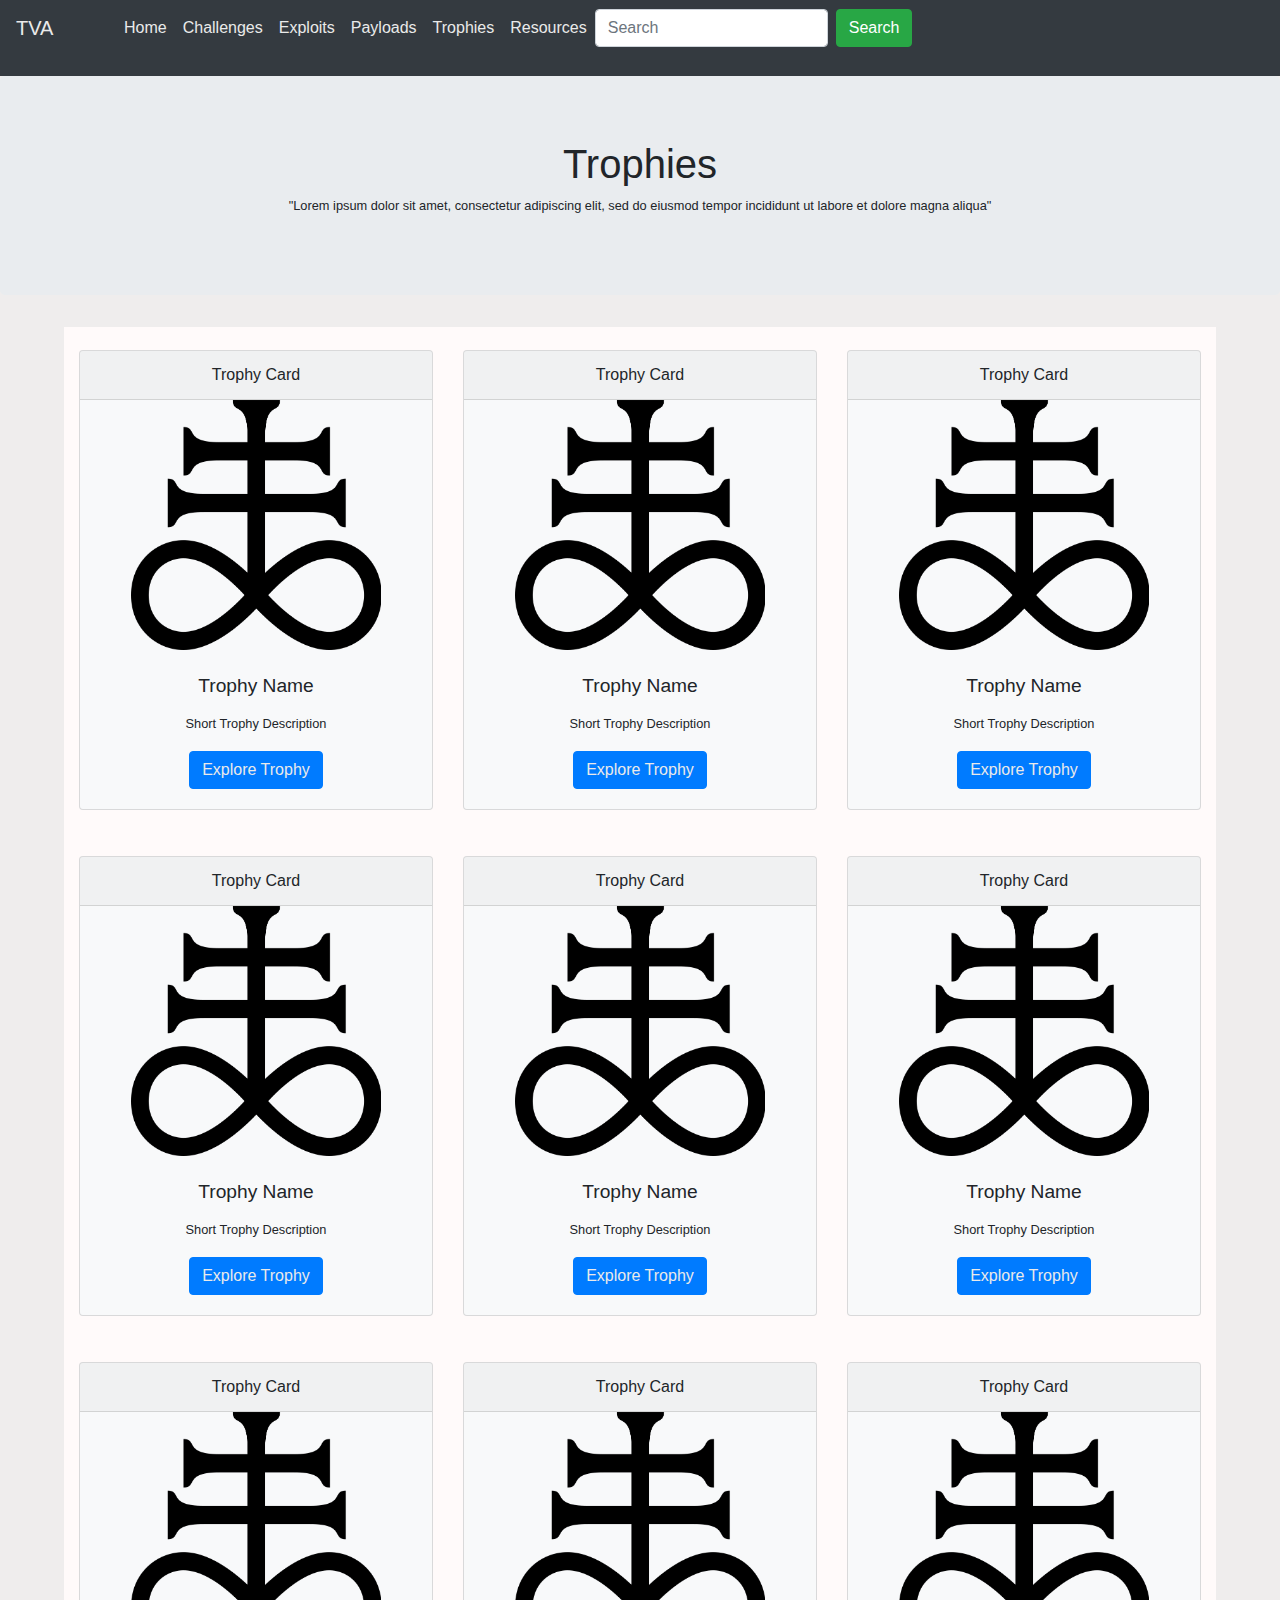
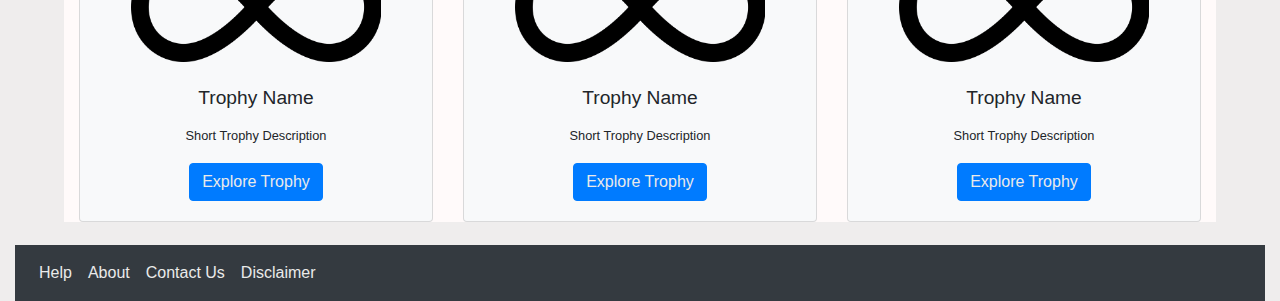
<file: trophies.html>
﻿<!DOCTYPE html>
<html>
<head>
    <meta charset="utf-8" />
    <meta charset="utf-8">
    <meta name="viewport" content="width=device-width, initial-scale=1">
    <link rel="stylesheet"
          href="https://maxcdn.bootstrapcdn.com/bootstrap/4.0.0/css/bootstrap.min.css">
    <link href="./css/style.css" rel="stylesheet" type="text/css" />
    <script src="https://ajax.googleapis.com/ajax/libs/jquery/3.3.1/jquery.min.js"></script>
    <script src="https://cdnjs.cloudflare.com/ajax/libs/popper.js/1.12.9/umd/popper.min.js"></script>
    <script src="https://maxcdn.bootstrapcdn.com/bootstrap/4.0.0/js/bootstrap.min.js"></script>
    <title>Terribly Vulnerable Webapp</title>
</head>
<body>
    <!--**** ~ ~ ~ Navigation Bar ~ ~ ~ *****-->
    <nav class="navbar navbar-expand-sm bg-dark navbar-dark">
        <ul class="navbar-nav">
            <li class="nav-item">
                <!-- TVA logo here -->
                <a id="logo" class="navbar-brand" href="index.html">TVA</a>
            </li>
            <li class="nav-item">
                <button class="navbar-toggler" type="button"
                        data-toggle="collapse" data-target="#collapsibleNavbar">
                    <span class="navbar-toggler-icon"></span>
                </button>
                <div class="collapse navbar-collapse" id="collapsibleNavbar">
                    <ul class="navbar-nav">
                        <li class="nav-item">
                            <a class="nav-link" href="index.html">Home</a>
                        </li>
                        <li class="nav-item">
                            <a class="nav-link" href="challenges.html">Challenges</a>
                        </li>
                        <li class="nav-item">
                            <a class="nav-link" href="exploits.html">Exploits</a>
                        </li>
                        <li class="nav-item">
                            <a class="nav-link" href="payloads.html">Payloads</a>
                        </li>
                        <li class="nav-item">
                            <a class="nav-link" href="trophies.html">Trophies</a>
                        </li>
                        <li class="nav-item">
                            <a class="nav-link" href="resources.html">Resources</a>
                        </li>
                    </ul>
                    <div id="search-bar">
                        <form class="form-inline" action="/action_page.php">
                            <input class="form-control mr-sm-2"
                                   type="text" placeholder="Search">
                            <button class="btn btn-success"
                                    type="submit">
                                Search
                            </button>
                        </form>
                    </div>
                </div>
            </li>
        </ul>
    </nav>
    <!-- ****** ~ ~ ~ Page Body ~ ~ ~ ****** -->
    <div class="well well-sm">
        <div class="jumbotron" id="page-hdr">
            <h1>Trophies</h1>
            <small>
                <p>
                    "Lorem ipsum dolor sit amet, consectetur adipiscing elit,
                    sed do eiusmod tempor incididunt ut labore et dolore magna
                    aliqua"
                </p>
            </small>
        </div>
        <div class="well well-lg" id="card-box">
            <div id="body-div">
                <div class="row" id="card-row">
                    <div class="col">
                        <div class="card bg-light" id="card-div">
                            <div class="card-header">Trophy Card</div>
                            <img id="card-img" class="card-img-top" src="images/card_003.png"
                                 alt="Trophy image" />
                            <div class="card-body">
                                <h4 class="card-title"><small>Trophy Name</small></h4>
                                <p class="card-text"><small>Short Trophy Description</small></p>
                                <a href="#" class="btn btn-primary">Explore Trophy</a>
                            </div>
                        </div>
                    </div>
                    <div class="col">
                        <div class="card bg-light" id="card-div">
                            <div class="card-header">Trophy Card</div>
                            <img id="card-img" class="card-img-top" src="images/card_003.png"
                                 alt="Trophy image" />
                            <div class="card-body">
                                <h4 class="card-title"><small>Trophy Name</small></h4>
                                <p class="card-text"><small>Short Trophy Description</small></p>
                                <a href="#" class="btn btn-primary">Explore Trophy</a>
                            </div>
                        </div>
                    </div>
                    <div class="col">
                        <div class="card bg-light" id="card-div">
                            <div class="card-header">Trophy Card</div>
                            <img id="card-img" class="card-img-top" src="images/card_003.png"
                                 alt="Trophy image" />
                            <div class="card-body">
                                <h4 class="card-title"><small>Trophy Name</small></h4>
                                <p class="card-text"><small>Short Trophy Description</small></p>
                                <a href="#" class="btn btn-primary">Explore Trophy</a>
                            </div>
                        </div>
                    </div>
                </div>
                <div class="row" id="card-row">
                    <div class="col">
                        <div class="card bg-light" id="card-div">
                            <div class="card-header">Trophy Card</div>
                            <img id="card-img" class="card-img-top" src="images/card_003.png"
                                 alt="Trophy image" />
                            <div class="card-body">
                                <h4 class="card-title"><small>Trophy Name</small></h4>
                                <p class="card-text"><small>Short Trophy Description</small></p>
                                <a href="#" class="btn btn-primary">Explore Trophy</a>
                            </div>
                        </div>
                    </div>
                    <div class="col">
                        <div class="card bg-light" id="card-div">
                            <div class="card-header">Trophy Card</div>
                            <img id="card-img" class="card-img-top" src="images/card_003.png"
                                 alt="Trophy image" />
                            <div class="card-body">
                                <h4 class="card-title"><small>Trophy Name</small></h4>
                                <p class="card-text"><small>Short Trophy Description</small></p>
                                <a href="#" class="btn btn-primary">Explore Trophy</a>
                            </div>
                        </div>
                    </div>
                    <div class="col">
                        <div class="card bg-light" id="card-div">
                            <div class="card-header">Trophy Card</div>
                            <img id="card-img" class="card-img-top" src="images/card_003.png"
                                 alt="Trophy image" />
                            <div class="card-body">
                                <h4 class="card-title"><small>Trophy Name</small></h4>
                                <p class="card-text"><small>Short Trophy Description</small></p>
                                <a href="#" class="btn btn-primary">Explore Trophy</a>
                            </div>
                        </div>
                    </div>
                </div>
                <div class="row" id="card-row">
                    <div class="col">
                        <div class="card bg-light" id="card-div">
                            <div class="card-header">Trophy Card</div>
                            <img id="card-img" class="card-img-top" src="images/card_003.png"
                                 alt="Trophy image" />
                            <div class="card-body">
                                <h4 class="card-title"><small>Trophy Name</small></h4>
                                <p class="card-text"><small>Short Trophy Description</small></p>
                                <a href="#" class="btn btn-primary">Explore Trophy</a>
                            </div>
                        </div>
                    </div>
                    <div class="col">
                        <div class="card bg-light" id="card-div">
                            <div class="card-header">Trophy Card</div>
                            <img id="card-img" class="card-img-top" src="images/card_003.png"
                                 alt="Trophy image" />
                            <div class="card-body">
                                <h4 class="card-title"><small>Trophy Name</small></h4>
                                <p class="card-text"><small>Short Trophy Description</small></p>
                                <a href="#" class="btn btn-primary">Explore Trophy</a>
                            </div>
                        </div>
                    </div>
                    <div class="col">
                        <div class="card bg-light" id="card-div">
                            <div class="card-header">Trophy Card</div>
                            <img id="card-img" class="card-img-top" src="images/card_003.png"
                                 alt="Trophy image" />
                            <div class="card-body">
                                <h4 class="card-title"><small>Trophy Name</small></h4>
                                <p class="card-text"><small>Short Trophy Description</small></p>
                                <a href="#" class="btn btn-primary">Explore Trophy</a>
                            </div>
                        </div>
                    </div>
                </div>
            </div>
        </div>
    </div>
    <!-- ****** ~ ~ ~ Footer ~ ~ ~ ****** -->
    <footer class="col">
        <nav class="navbar navbar-expand-sm bg-dark">
            <ul class="navbar-nav">
                <li class="nav-item">
                    <a href="TODO.html" class="nav-link">Help</a>
                </li>
                <li class="nav-item">
                    <a href="TODO.html" class="nav-link">About</a>
                </li>
                <li class="nav-item">
                    <a href="TODO.html" class="nav-link">Contact Us</a>
                </li>
                <li class="nav-item">
                    <a href="TODO.html" class="nav-link">Disclaimer</a>
                </li>
            </ul>
        </nav>
    </footer>
</body>
</html>
</file>
<file: css/style.css>
html, body, header {
    height: 100%;
    width: 100%;
    position: absolute;
    background-color: #efeded;
}

header {
    position: absolute;
    top: 0;
    height: 85px;
}

footer {
    position: -webkit-sticky;
    position: sticky;
    bottom: 0;
}

div h1 {
    text-align: center;
}

#body-div {
    height: 100%;
    width: 90%;
    margin: auto;
    background-color: snow;
}

#card-box {
    width: 100%;
    height: 100%;
    margin: auto;
}

#card-div {
    height: 100%;
    width: 100%;
    display: inline-block;
    text-align: center;
}

#card-img {
    height: 250px;
    width: 250px;
    margin: auto;
}

#card-row {
    margin: auto;
    padding-top: 2%;
    margin-bottom: 2%;
}

#featured {
    margin: 2%;
}

#feature-list {
    margin-top: 3%;
    margin-bottom: 3%;
}

#floatingUI {
    position: absolute;
    right: 0;
}

#logo {
    height: 60px;
    width: 100px;
    float: left;
    margin: auto;
}

#page-hdr {
    text-align: center;
    width: 100%;
}

/*#search-bar {
    position: absolute;
    right: 0;
    padding-right: 2%;
}*/

.toolbar {
    min-width: 700px;
}

a {
    color: #eaeaea !important
}
</file>
